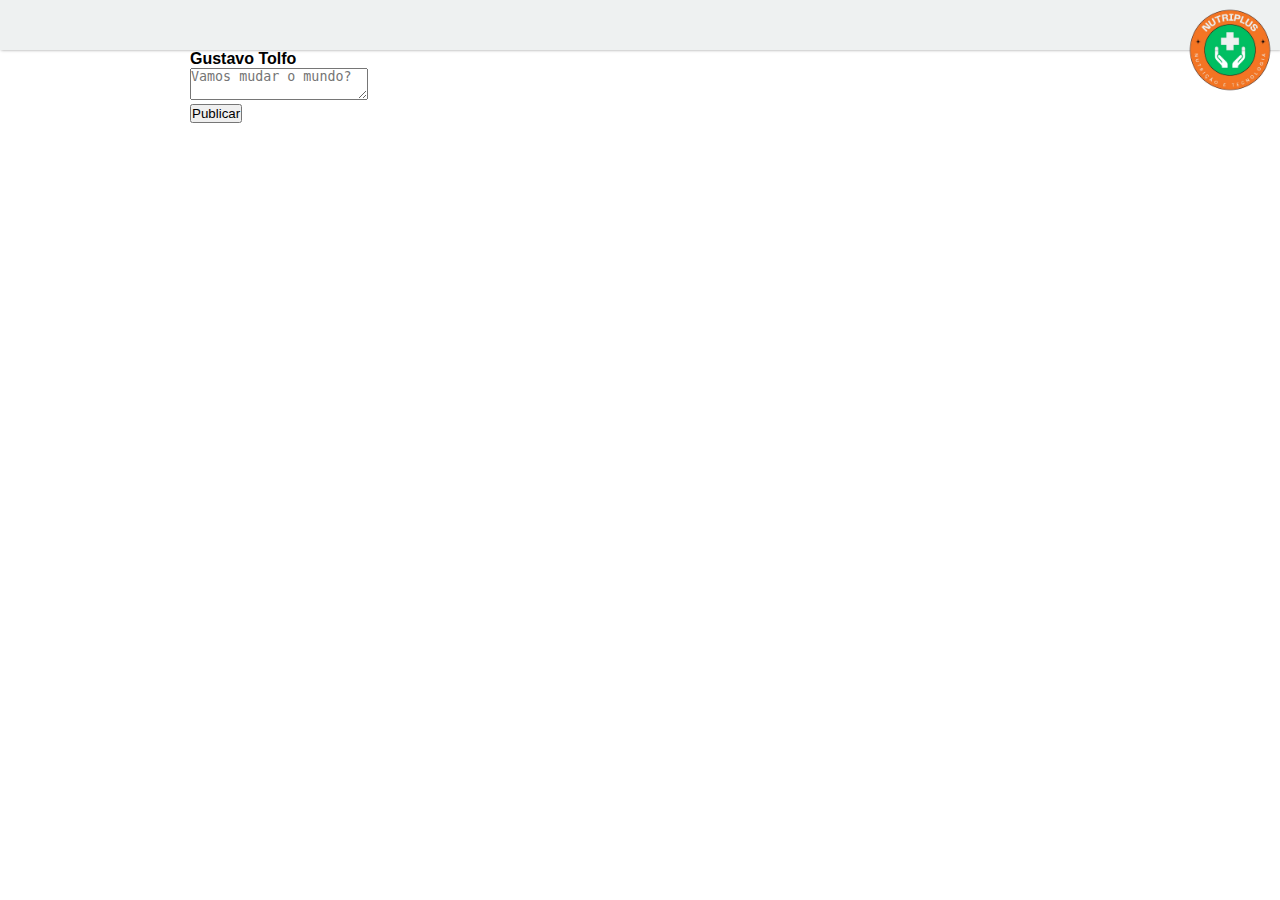
<file: meu-projeto/index.html>
<!DOCTYPE html>
<html lang="pt-BR">
<head>
    <meta charset="UTF-8">
    <link rel="stylesheet" href="style.css">
    <meta name="viewport" content="width=device-width, initial-scale=1.0">
    <title>Meu Projeto</title>

</head>

<body>

    <header>
        <div class="container">
            <div></div> 
            <div><img class="img-logo" src="LOGO-removebg-preview.png" alt="LOGO NUTRIPLUS"></div> 
        </div>
    </header>

    <main class="main">
        <!--formulario de postagem-->
        <div class="newpost">
            <div class="infoUser">
                <div class="imgUser"></div>
                <strong>Gustavo Tolfo</strong>
            </div>

            <form action="" class="FormPost">
                <textarea name="textarea" placeholder="Vamos mudar o mundo?"></textarea>

                <div class="iconsandButton"></div>
                <div class="icon">

                    <button type="submit" class="btnSubmitForm">Publicar</button>
                </div>
            </form>

        </div>


    </main>
    
</body>
</html>
</file>
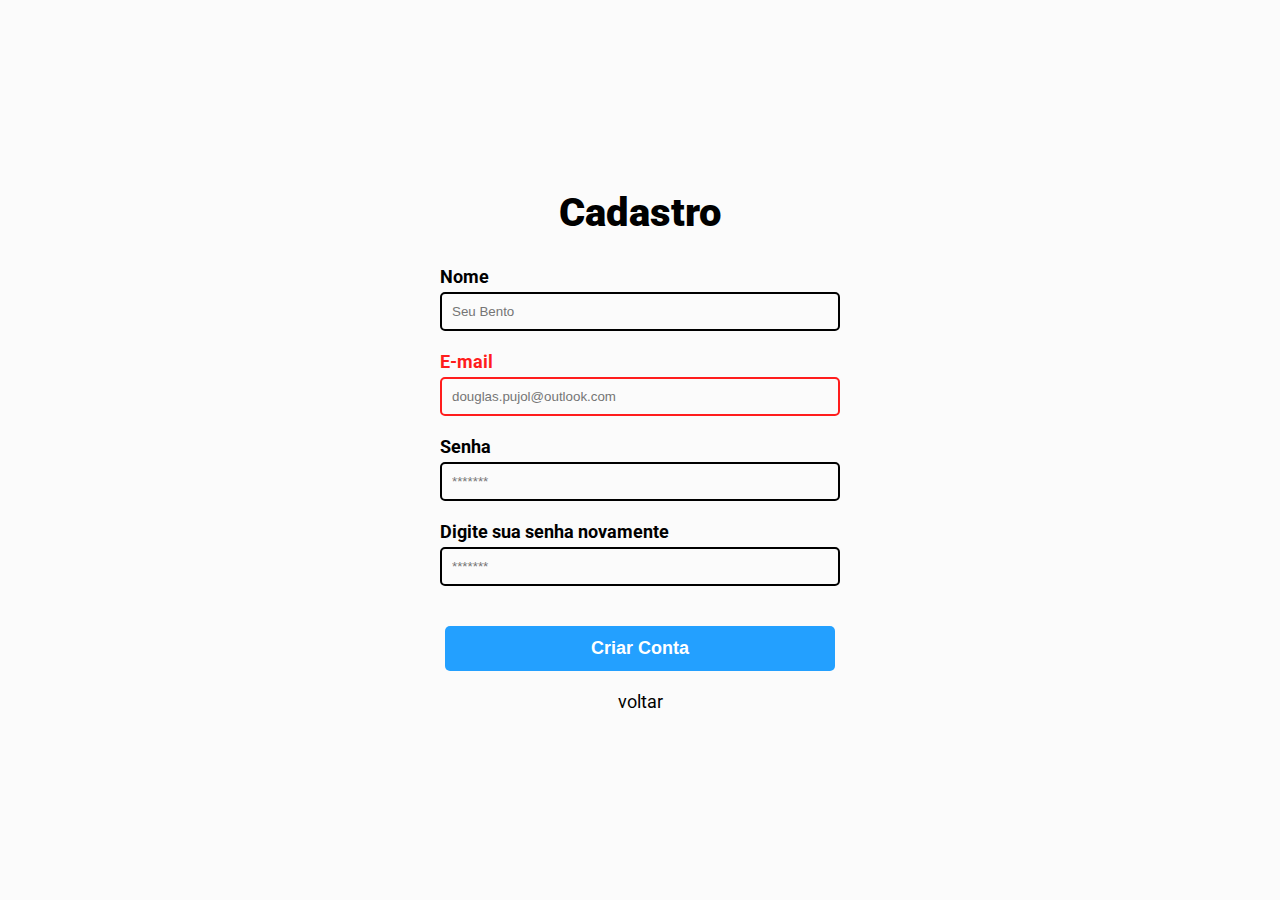
<file: redesocial/bemsocial/cadastro.html>
<!DOCTYPE html>
<html lang="en">
  <head>
    <meta charset="UTF-8" />
    <meta http-equiv="X-UA-Compatible" content="IE=edge" />
    <meta name="viewport" content="width=device-width, initial-scale=1.0" />
    <link rel="stylesheet" href="login.css" />
    <link rel="preconnect" href="https://fonts.googleapis.com" />
    <link rel="preconnect" href="https://fonts.gstatic.com" crossorigin />
    <link
      href="https://fonts.googleapis.com/css2?family=Roboto:wght@100;400;500;700;900&display=swap"
      rel="stylesheet"
    />
    <title>Cadastro</title>
  </head>
  <body>
    <main>
      <h1>Cadastro</h1>
      <form>
        <div class="field">
          <strong>Nome</strong>
          <input type="text" name="name" id="name" placeholder="Seu Bento" />
        </div>
        <div class="field error">
          <strong>E-mail</strong>
          <input
            type="email"
            name="email"
            id="email"
            placeholder="douglas.pujol@outlook.com"
          />
        </div>
        <div class="field">
          <strong>Senha</strong>
          <input
            type="password"
            name="password"
            id="password"
            placeholder="*******"
          />
        </div>
        <div class="field">
          <strong>Digite sua senha novamente</strong>
          <input
            type="password"
            name="repeat-password"
            id="repeat-password"
            placeholder="*******"
          />
        </div>
      </form>
      <div class="btn-actions">
        <button type="submit">Criar Conta</button>
        <a href="/login.html">voltar</a>
      </div>
    </main>
  </body>
</html>
</file>
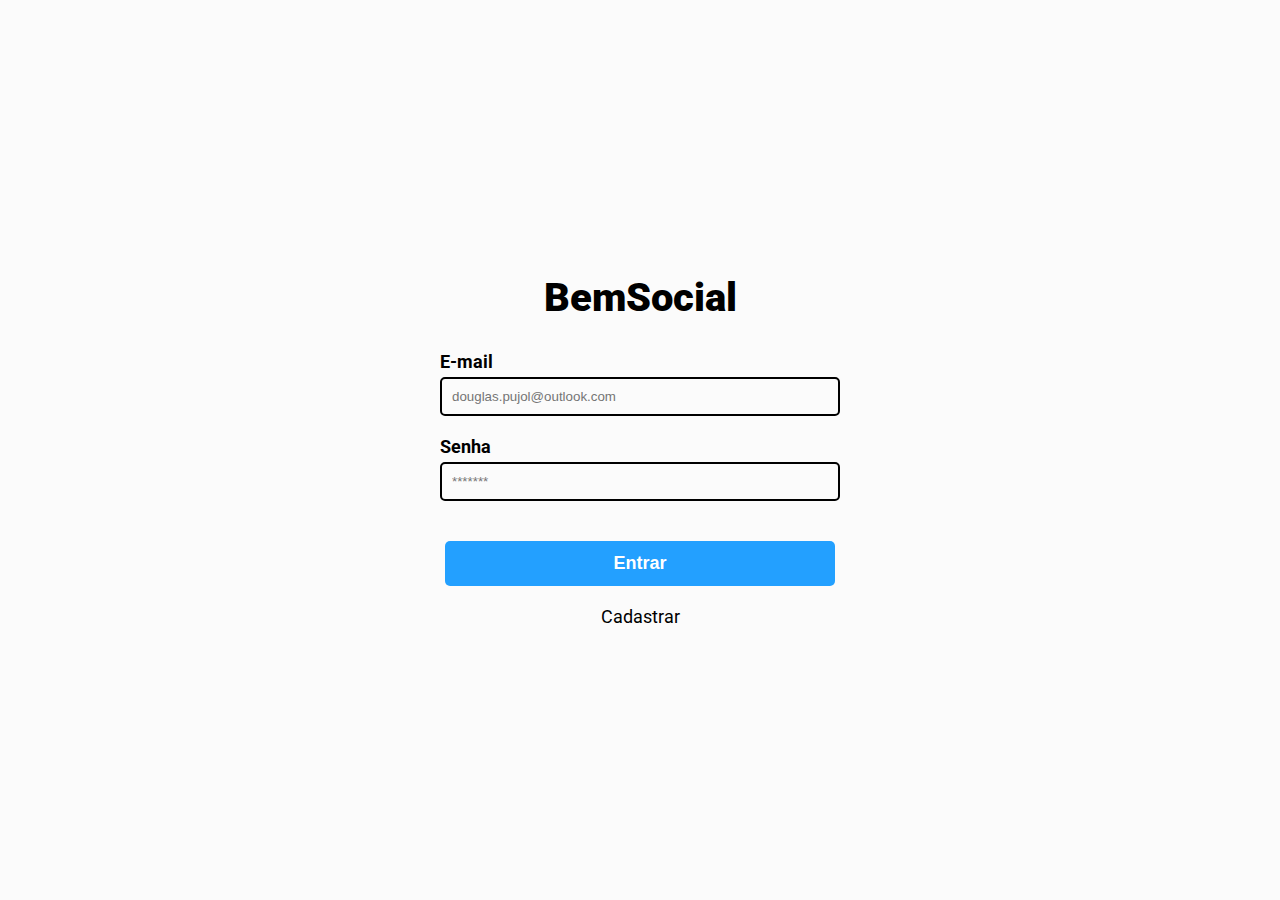
<file: redesocial/bemsocial/login.html>
<!DOCTYPE html>
<html lang="en">
  <head>
    <meta charset="UTF-8" />
    <meta http-equiv="X-UA-Compatible" content="IE=edge" />
    <meta name="viewport" content="width=device-width, initial-scale=1.0" />
    <link rel="stylesheet" href="login.css" />
    <link rel="preconnect" href="https://fonts.googleapis.com" />
    <link rel="preconnect" href="https://fonts.gstatic.com" crossorigin />
    <link
      href="https://fonts.googleapis.com/css2?family=Roboto:wght@100;400;500;700;900&display=swap"
      rel="stylesheet"
    />
    <title>Login</title>
  </head>
  <body>
    <main>
      <h1>BemSocial</h1>
      <form>
        <div class="field">
          <strong>E-mail</strong>
          <input
            type="email"
            name="email"
            id="email"
            placeholder="douglas.pujol@outlook.com"
          />
        </div>
        <div class="field">
          <strong>Senha</strong>
          <input
            type="password"
            name="password"
            id="password"
            placeholder="*******"
          />
        </div>
      </form>
      <div class="btn-actions">
        <button type="submit">Entrar</button>
        <a href="/cadastro.html">Cadastrar</a>
      </div>
    </main>
  </body>
</html>
</file>
<file: meu-projeto/style.css>
*{
    margin:0;
    padding:0;

    box-sizing: border-box;
}

body{
    background-color: rgb(255, 255, 255);
    font-family: 'Roboto', sans-serif;

    -webkit-font-smoothing: antialiased !important;
}

li{
    list-style: none;

}

.container {
    width: 100%;
    height: 50px;
    background: rgb(238, 241, 241);;
    display: flex;
    justify-content: flex-end;   
    box-shadow: 1px 0 3px rgba(0, 0, 0, 0.4);
}

.img-logo {
    width: 100px;
    height: 100px;
}


.main{
    max-width: 900px;
    margin: 0 auto;

}

div.newPost{
    width: 100%;
    height: 240px;

    display: flex;
    flex-direction: column;
    align-items: flex-start;

    background: #fff;
    border-radius: 10px;
    box-shadow: 1px 0 3px rgba(0, 0, 0, 0.2);
}
</file>
<file: redesocial/bemsocial/login.css>
* {
  margin: 0;
  padding: 0;
  box-sizing: border-box;
}

body {
  background: #fbfbfb;
  font-family: "Roboto", sans-serif;
  -webkit-font-smoothing: antialiased !important;
  min-height: 100vh;
  display: flex;
  align-items: center;
  justify-content: center;
}
main {
  display: flex;
  align-items: center;
  justify-content: center;
  width: 400px;
  flex-direction: column;
}

main h1 {
  font-weight: 900;
  font-size: 40px;
  color: #000;
  margin-bottom: 30px;
}
main form {
  width: 100%;
}
main form div.field {
  display: flex;
  align-items: flex-start;
  flex-direction: column;
  width: 100%;
  margin-bottom: 20px;
}
main form div.field strong {
  font-weight: 700;
  font-size: 18px;
  margin-bottom: 5px;
}
main form div.field input {
  width: 100%;
  background: transparent;
  border: 2px solid #000;
  border-radius: 5px;
  padding: 10px;
  outline: none;
}
main form div.field input:focus {
  border-color: #23a0ff;
}
main div.btn-actions {
  margin-top: 20px;
  display: flex;
  align-items: center;
  flex-direction: column;
}
main div.btn-actions button {
  width: 390px;
  padding: 12px;
  font-weight: 700;
  font-size: 18px;
  color: #fff;
  background: #23a0ff;
  border-radius: 5px;
  border: none;
  cursor: pointer;
  margin-bottom: 20px;
}
main div.btn-actions button:hover {
  background: #0990f7;
}
main div.btn-actions a {
  text-decoration: none;
  color: #000;
  font-size: 18px;
}
main div.btn-actions a:hover {
  border-bottom: 1px solid #000;
}
.error {
  color: #ff1d1d;
}
.error input {
  border: 2px solid #ff1d1d !important;
}
</file>
